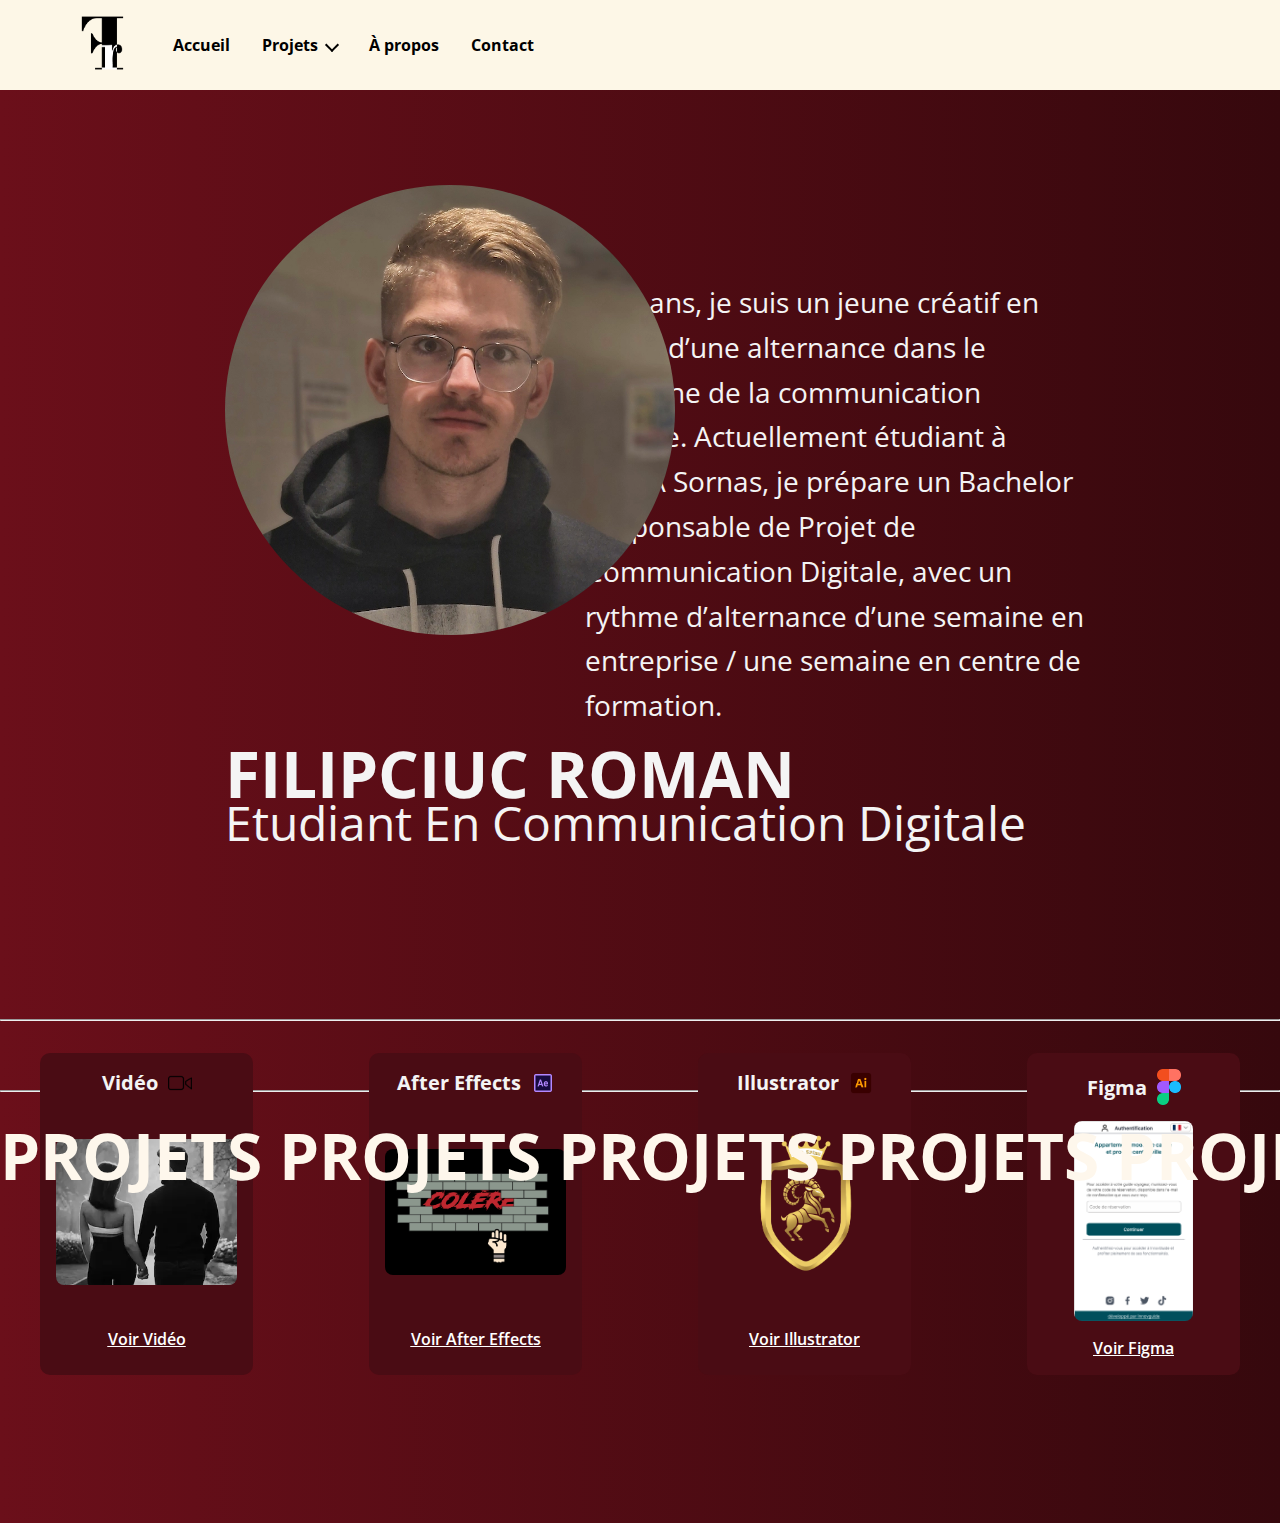
<file: index.html>
<!DOCTYPE html>
<html lang="fr">
<head>
  <meta charset="UTF-8" />
  <meta name="viewport" content="width=device-width, initial-scale=1" />
  <title>Roman Filipciuc | Recherche Alternance en Communication Digitale</title>
  <meta name="description" content="Portfolio de Roman Filipciuc, étudiant en communication digitale en recherche d'alternance, présentant ses projets en vidéo, design et communication." />


  <link href="https://fonts.googleapis.com/css2?family=Open+Sans:wght@400;700&display=swap" rel="stylesheet" />
  <style>
    /* ... ton CSS inchangé ... */
    * {
      margin: 0;
      padding: 0;
      box-sizing: border-box;
      font-family: 'Open Sans', sans-serif;
    }

    body {
      background: linear-gradient(to right, #6B0F1A, #36080D);
      color: #f4f4f4;
      overflow-x: hidden;
    }

    header {
      background-color: #fdf7e7;
      color: #000;
      height: 90px;
      padding: 0 2rem;
      display: flex;
      justify-content: space-between;
      align-items: center;
      position: sticky;
      top: 0;
      z-index: 1000;
      transition: opacity 0.4s ease;
      opacity: 1;
    }

    header.scrolled {
      opacity: 0.4;
      pointer-events: auto;
    }

    .logo img {
      height: 100px;
      width: auto;
    }

    nav ul {
      list-style: none;
      display: flex;
      gap: 2rem;
      align-items: center;
    }

    nav li {
      position: relative;
      user-select: none;
    }

    nav a {
      text-decoration: none;
      color: #000;
      font-weight: bold;
      cursor: pointer;
      display: flex;
      align-items: center;
      gap: 5px;
      user-select: none;
    }

    .arrow {
      border: solid #000;
      border-width: 0 2px 2px 0;
      display: inline-block;
      padding: 4px;
      transform: rotate(45deg);
      margin-left: 4px;
      transition: transform 0.3s ease;
    }

    .dropdown-menu {
      display: none;
      position: absolute;
      top: 100%;
      left: 0;
      background-color: #fdf7e7;
      box-shadow: 0 4px 6px rgba(0,0,0,0.1);
      border-radius: 5px;
      min-width: 160px;
      z-index: 2000;
      padding: 0;
      margin: 0;
    }

    .dropdown-menu li {
      list-style: none;
    }

    .dropdown-menu a {
      display: block;
      padding: 10px 15px;
      color: #000;
      font-weight: normal;
      text-decoration: none;
    }

    .dropdown-menu a:hover {
      background-color: #d9d2b8;
    }

    nav li.open > a .arrow {
      transform: rotate(-135deg);
    }

    nav li.open > .dropdown-menu {
      display: block;
    }

    .hero {
      position: relative;
      height: 100vh;
    }

    /* Nouveau conteneur pour la photo avec cadre animé */
    .hero .profile-frame {
      position: absolute;
      top: 95px;
      left: 225px;
      width: 450px;
      height: 450px;
      border-radius: 50%;
      overflow: visible;
      z-index: 10;
    }

    .hero .profile-frame img {
      width: 100%;
      height: 100%;
      border-radius: 50%;
      object-fit: cover;
      display: block;
      position: relative;
      z-index: 20;
    }

    /* Cadre brillant tournant */

    .hero h1 {
      position: absolute;
      top: 640px;
      left: 225px;
      font-size: 64px;
      font-weight: 700;
      z-index: 5;
    }

    .hero h2 {
      position: absolute;
      top: 700px;
      left: 225px;
      font-size: 48px;
      font-weight: 400;
      z-index: 5;
    }

    .hero p {
      position: absolute;
      top: 190px;
      right: 195px;
      font-size: 28px;
      max-width: 500px;
      line-height: 1.6;
      text-align: left;
      z-index: 5;
    }

    .marquee-container {
      width: 100vw;
      overflow: hidden;
      background: transparent;
      color: #fef7ec;
      white-space: nowrap;
      box-sizing: border-box;
      padding: 20px 0;
      margin-bottom: 300px;
      position: relative;
      z-index: 10;
      font-weight: 700;
      font-size: 4rem;
      text-transform: uppercase;
    }

    .marquee-content {
      display: inline-block;
      white-space: nowrap;
      will-change: transform;
      animation: marqueeAnim 20s linear infinite;
    }

    .marquee-content span {
      margin-right: 6rem;
      display: inline-block;
    }

    @keyframes marqueeAnim {
      0% { transform: translateX(0); }
      100% { transform: translateX(-50%); }
    }

    .carousel {
      display: flex;
      flex-direction: column;
      align-items: center;
      padding: 2rem;
      position: relative;
      overflow: visible;
      width: 100%;
    }

    .carousel-track {
      display: flex;
      justify-content: space-between;
      gap: 1rem;
      transition: transform 0.5s ease;
      overflow: visible;
      padding-bottom: 1rem;
      width: 100%;
    }

    .card {
      background-color: #4a0c14;
      border-radius: 10px;
      padding: 1rem;
      text-align: center;
      flex: 1 1 0;
      margin: 0 0.5rem;
      color: #f4f4f4;
      transition: transform 0.3s ease, box-shadow 0.3s ease;
      cursor: pointer;
      position: relative;
      z-index: 1;
    }

    .card:hover {
      transform: scale(1.1);
      box-shadow: 0 8px 20px rgba(255, 255, 255, 0.3);
      z-index: 10;
    }

    .card-title {
      font-weight: bold;
      font-size: 20px;
      margin-bottom: 1rem;
      display: flex;
      justify-content: center;
      align-items: center;
      gap: 10px;
    }

    .card-title img {
      width: 24px;
      height: auto;
    }

    .card-img-container {
      height: 200px;
      display: flex;
      justify-content: center;
      align-items: center;
      margin-bottom: 1rem;
    }

    .card-img-container img {
      max-width: 100%;
      max-height: 100%;
      object-fit: contain;
      border-radius: 8px;
    }
	
	.barreh2{
	margin-top:-300px;
    }
	
    .en-savoir-plus {
      text-decoration: underline;
      font-weight: 600;
      cursor: pointer;
      font-size: 16px;
      color: #fff;
    }

    .carousel-controls {
      display: none;
    }

    /* =====================
       HEADER & BURGER MENU
    ===================== */
    .burger {
      display: none;
      flex-direction: column;
      justify-content: center;
      align-items: center;
      width: 44px;
      height: 44px;
      cursor: pointer;
      z-index: 2001;
      background: rgba(255,255,255,0.7);
      border-radius: 50%;
      box-shadow: 0 2px 8px rgba(0,0,0,0.10);
      transition: background 0.2s;
    }
    .burger:hover, .burger:focus {
      background: rgba(255,255,255,0.95);
    }
    .burger span {
      display: block;
      width: 28px;
      height: 4px;
      margin: 4px 0;
      background: #6B0F1A;
      border-radius: 2px;
      transition: 0.3s;
    }
    /* Animation burger croix */
    .burger.open span:nth-child(1) {
      transform: translateY(8px) rotate(45deg);
    }
    .burger.open span:nth-child(2) {
      opacity: 0;
    }
    .burger.open span:nth-child(3) {
      transform: translateY(-8px) rotate(-45deg);
    }
    /* Overlay menu mobile */
    .nav-overlay {
      display: none;
      position: fixed;
      top: 0; left: 0; right: 0; bottom: 0;
      background: rgba(43,33,24,0.85);
      z-index: 1999;
      backdrop-filter: blur(2px);
      transition: opacity 0.3s;
    }
    .nav-overlay.active {
      display: block;
      opacity: 1;
    }
    @media (max-width: 1024px) {
      nav ul {
        gap: 1.2rem;
      }
      .carousel-track {
        gap: 0.5rem;
      }
    }
    @media (max-width: 900px) {
      .carousel-track {
        flex-direction: column;
        align-items: center;
        gap: 1.5rem;
      }
      .card {
        max-width: 95vw;
        margin: 0 auto;
      }
      .marquee-container {
        font-size: 2.2rem;
        margin-bottom: 120px;
      }
    }
    @media (max-width: 768px) {
      /* === Correction mobile avancée : structure fluide, espacement généreux, pas de superposition === */
      body {
        overflow-x: hidden;
      }
      main, section, .hero, .carousel, .carousel-track {
        width: 100vw;
        max-width: 100vw;
        box-sizing: border-box;
      }
      /* HERO section : tout en colonne, gros espacements */
      .hero {
        display: flex;
        flex-direction: column;
        align-items: center;
        justify-content: center;
        margin-bottom: 320px; /* Généreux espacement après hero */
        padding-bottom: 0;
      }
      .hero .profile-frame {
        margin-bottom: 40px;
        position: static !important;
        left: auto !important;
        top: auto !important;
        transform: none !important;
      }
      .hero h1 {
        width: 100%;
        max-width: 95vw;
        word-break: break-word;
        text-align: center;
        font-size: 1.3rem;
        margin-bottom: 60px;
      }
      .hero h2 {
        width: 100%;
        max-width: 95vw;
        word-break: break-word;
        text-align: center;
        font-size: 1.1rem;
        margin-bottom: 60px;
      }
      .hero p {
        width: 100%;
        max-width: 95vw;
        word-break: break-word;
        text-align: center;
        font-size: 1rem;
        margin-bottom: 320px;
      }
      /* Marquee : marge verticale généreuse */
      .marquee-container {
        margin-bottom: 320px !important;
        margin-top: 0;
        width: 100vw;
        max-width: 100vw;
      }
      /* Carousel section : pile verticale, marges */
      .carousel {
        width: 100vw;
        max-width: 100vw;
        margin-bottom: 320px !important;
        padding: 0 0.5rem;
      }
      .carousel-track {
        display: flex !important;
        flex-direction: column !important;
        align-items: center !important;
        gap: 2.2rem !important;
        width: 100vw;
        max-width: 100vw;
        overflow-x: visible !important;
        overflow-y: visible !important;
      }
      .card {
        width: 98vw;
        max-width: 98vw;
        min-width: 0;
        margin: 0 auto;
        margin-bottom: 0;
        display: flex;
        flex-direction: column;
        align-items: center;
        box-sizing: border-box;
      }
      .card-title, .card-img-container, .en-savoir-plus {
        width: 100%;
        text-align: center;
        justify-content: center;
        align-items: center;
        margin-left: auto;
        margin-right: auto;
      }
      .card-img-container img {
        display: block;
        margin: 0 auto;
        max-width: 90vw;
        height: auto;
        max-height: 120px;
        object-fit: contain;
      }
      .en-savoir-plus {
        margin-top: 0.7rem;
        margin-bottom: 0.7rem;
      }
      /* Ajout de marges entre toutes les sections principales */
      section, .carousel, .marquee-container {
        margin-bottom: 320px !important;
      }
      /* Empêcher tout débordement horizontal */
      * {
        box-sizing: border-box;
        max-width: 100vw;
      }
      /* Corriger les éléments absolus du hero */
      .hero .profile-frame,
      .hero h1,
      .hero h2,
      .hero p {
        position: static !important;
        left: auto !important;
        right: auto !important;
        top: auto !important;
        bottom: auto !important;
        transform: none !important;
      }
      /* Correction des textes qui dépassent */
      .card-title, .card p, .en-savoir-plus a {
        word-break: break-word;
        white-space: normal;
      }
    }
    @media (max-width: 480px) {
      .hero .profile-frame {
        width: 80px;
        height: 80px;
      }
      .hero h1 {
        font-size: 1.02rem;
      }
      .hero h2 {
        font-size: 0.85rem;
      }
      .marquee-container {
        font-size: 0.85rem;
      }
      .card {
        font-size: 0.95rem;
        padding: 0.7rem 0.2rem 1.1rem 0.2rem;
      }
      .card-img-container {
        height: 60px;
      }
      .card-img-container img {
        max-height: 60px;
      }
    }
    /* === Espacement vertical constant 100px sur TOUTES les tailles d'écran === */
    .hero .profile-frame {
      margin-bottom: 100px;
    }
    .hero h1 {
      margin-bottom: 100px;
    }
    .hero h2 {
      margin-bottom: 100px;
    }
    .hero p {
      margin-bottom: 100px;
    }
    .marquee-container {
      margin-bottom: 100px !important;
      margin-top: 0 !important;
    }
    section, .carousel, .marquee-container {
      margin-bottom: 100px !important;
    }
    .carousel-track {
      gap: 100px !important;
    }
    .card {
      margin-bottom: 0 !important;
    }
    /* Pour éviter les doubles marges, on gère tout par les sections principales */
    @media (max-width: 1024px) {
      .hero .profile-frame,
      .hero h1,
      .hero h2,
      .hero p,
      .marquee-container,
      section, .carousel, .marquee-container {
        margin-bottom: 100px !important;
      }
      .marquee-container {
        margin-top: 0 !important;
      }
      .carousel-track {
        gap: 100px !important;
      }
      .card {
        margin-bottom: 0 !important;
      }
    }
    @media (max-width: 900px) {
      .hero .profile-frame,
      .hero h1,
      .hero h2,
      .hero p,
      .marquee-container,
      section, .carousel, .marquee-container {
        margin-bottom: 100px !important;
      }
      .marquee-container {
        margin-top: 0 !important;
      }
      .carousel-track {
        gap: 100px !important;
      }
      .card {
        margin-bottom: 0 !important;
      }
    }
    @media (max-width: 768px) {
      .hero .profile-frame,
      .hero h1,
      .hero h2,
      .hero p,
      .marquee-container,
      section, .carousel, .marquee-container {
        margin-bottom: 100px !important;
      }
      .marquee-container {
        margin-top: 0 !important;
      }
      .carousel-track {
        gap: 100px !important;
      }
      .card {
        margin-bottom: 0 !important;
      }
    }
    @media (max-width: 480px) {
      .hero .profile-frame,
      .hero h1,
      .hero h2,
      .hero p,
      .marquee-container,
      section, .carousel, .marquee-container {
        margin-bottom: 100px !important;
      }
      .marquee-container {
        margin-top: 0 !important;
      }
      .carousel-track {
        gap: 100px !important;
      }
      .card {
        margin-bottom: 0 !important;
      }
    }
    /* === Correction fond et header pleine largeur sur toutes tailles d'écran === */
    html, body {
      width: 100vw;
      min-width: 100vw;
      max-width: 100vw;
      overflow-x: hidden;
      background: linear-gradient(to right, #6B0F1A, #36080D);
      background-size: cover;
      background-repeat: no-repeat;
    }
    header {
      width: 100vw;
      min-width: 100vw;
      max-width: 100vw;
      left: 0;
      right: 0;
      margin: 0;
      box-sizing: border-box;
      border: none;
    }
    nav {
      width: 100vw;
      min-width: 100vw;
      max-width: 100vw;
      box-sizing: border-box;
    }
    nav ul {
      width: 100vw;
      min-width: 100vw;
      max-width: 100vw;
      box-sizing: border-box;
      margin: 0;
      padding: 0;
    }
    /* S'assurer que tous les éléments du menu sont alignés et contenus dans le header */
    nav ul li {
      box-sizing: border-box;
      margin: 0;
      padding: 0;
    }
    /* Correction spécifique mobile si besoin */
    @media (max-width: 1024px), (max-width: 900px), (max-width: 768px), (max-width: 480px) {
      html, body {
        width: 100vw !important;
        min-width: 100vw !important;
        max-width: 100vw !important;
        overflow-x: hidden !important;
        background: linear-gradient(to right, #6B0F1A, #36080D) !important;
        background-size: cover !important;
        background-repeat: no-repeat !important;
      }
      header, nav, nav ul {
        width: 100vw !important;
        min-width: 100vw !important;
        max-width: 100vw !important;
        left: 0 !important;
        right: 0 !important;
        margin: 0 !important;
        box-sizing: border-box !important;
      }
      nav ul li {
        box-sizing: border-box !important;
        margin: 0 !important;
        padding: 0 !important;
      }
    }
  </style>
</head>
<body>
  <div class="nav-overlay" id="navOverlay"></div>
  <header>
    <div class="logo">
      <img src="Monogramme.png" alt="Logo Roman" />
    </div>
    <div class="burger" id="burgerMenu" aria-label="Ouvrir le menu" tabindex="0">
      <span></span><span></span><span></span>
    </div>
    <nav>
      <ul id="mainNav">
        <li><a href="index.html">Accueil</a></li>
        <li class="dropdown">
          <a href="#" id="projetsMenu">Projets <i class="arrow"></i></a>
          <ul class="dropdown-menu" aria-labelledby="projetsMenu">
            <li><a href="illustrator.html">Illustrator</a></li>
            <li><a href="aftereffects.html">After Effects</a></li>
            <li><a href="video.html">Vidéos</a></li>
            <li><a href="figma.html">Figma</a></li>
          </ul>
        </li>
        <li><a href="Apropos.html">À propos</a></li>
        <li><a href="contact.html">Contact</a></li>
      </ul>
    </nav>
  </header>

  <section class="hero">
    <div class="profile-frame">
      <img src="photodeprofil.webp" alt="Photo" />
    </div>
    <h1>FILIPCIUC ROMAN</h1>
    <h2>Etudiant En Communication Digitale</h2>
    <p>
      À 19 ans, je suis un jeune créatif en quête d’une alternance dans le domaine de la communication digitale. Actuellement étudiant à l’EDTA Sornas, je prépare un Bachelor Responsable de Projet de Communication Digitale, avec un rythme d’alternance d’une semaine en entreprise / une semaine en centre de formation.
    </p>
  </section>
  
<hr class="barreh">

  <div class="marquee-container" aria-label="Texte défilant des projets">
    <div class="marquee-content" aria-hidden="true">
      <span>projets projets projets projets projets projets projets projets projets projets projets projets projets projets projets projets projets projets projets projets projets projets</span>
      <span>projets projets projets projets projets projets projets projets projets projets projets projets projets projets projets projets projets projets projets projets</span>
    </div>
  </div>
  
<hr class="barreh2">

  <section class="carousel">
    <div class="carousel-track" id="carouselTrack">
      <div class="card">
        <div class="card-title">
          Vidéo <img src="lecteur-video.png" alt="Icône vidéo"/>
        </div>
        <div class="card-img-container">
          <img src="capture-clip.webp" alt="Vidéo" />
        </div>
        <p class="en-savoir-plus">
          <a href="video.html" style="color:inherit; text-decoration: underline;">Voir Vidéo</a>
        </p>
      </div>

      <div class="card">
        <div class="card-title">
          After Effects <img src="icons8-adobe-after-effects-48.png" alt="Logo After Effects" />
        </div>
        <div class="card-img-container">
          <img src="capture mur.PNG" alt="After Effects" />
        </div>
        <p class="en-savoir-plus">
          <a href="aftereffects.html" style="color:inherit; text-decoration: underline;">Voir After Effects</a>
        </p>
      </div>

      <div class="card">
        <div class="card-title">
          Illustrator <img src="Adobe Illustrator CC Old.png" alt="Logo Illustrator" />
        </div>
        <div class="card-img-container">
          <img src="capricorne 1.png" alt="Illustrator" />
        </div>
        <p class="en-savoir-plus">
          <a href="illustrator.html" style="color:inherit; text-decoration: underline;">Voir Illustrator</a>
        </p>
      </div>

      <div class="card">
        <div class="card-title">
          Figma <img src="figma-seeklogo.png" alt="Logo Figma" />
        </div>
        <div class="card-img-container">
          <img src="Page d'authentification.png" alt="Figma" />
        </div>
        <p class="en-savoir-plus">
          <a href="figma.html" style="color:inherit; text-decoration: underline;">Voir Figma</a>
        </p>
      </div>
    </div>
  </section>

  <script>
    const projetsMenu = document.getElementById('projetsMenu');
    const dropdownLi = projetsMenu.parentElement;

    projetsMenu.addEventListener('click', (e) => {
      e.preventDefault();
      dropdownLi.classList.toggle('open');
    });

    document.addEventListener('click', (event) => {
      if (!dropdownLi.contains(event.target)) {
        dropdownLi.classList.remove('open');
      }
    });

    window.addEventListener('scroll', () => {
      const header = document.querySelector('header');
      if (window.scrollY > 10) {
        header.classList.add('scrolled');
      } else {
        header.classList.remove('scrolled');
      }
    });

    // --- BURGER MENU RESPONSIVE AVEC OVERLAY ---
    const burger = document.getElementById('burgerMenu');
    const navUl = document.getElementById('mainNav');
    const navOverlay = document.getElementById('navOverlay');
    function closeMenu() {
      navUl.classList.remove('open');
      burger.classList.remove('open');
      navOverlay.classList.remove('active');
    }
    burger.addEventListener('click', () => {
      navUl.classList.toggle('open');
      burger.classList.toggle('open');
      navOverlay.classList.toggle('active');
    });
    burger.addEventListener('keydown', (e) => {
      if (e.key === 'Enter' || e.key === ' ') {
        navUl.classList.toggle('open');
        burger.classList.toggle('open');
        navOverlay.classList.toggle('active');
      }
    });
    navOverlay.addEventListener('click', closeMenu);
    // Fermer le menu au clic sur un lien (mobile)
    navUl.querySelectorAll('a').forEach(link => {
      link.addEventListener('click', () => {
        if(window.innerWidth <= 768) closeMenu();
      });
    });
  </script>
</body>
</html>
</file>
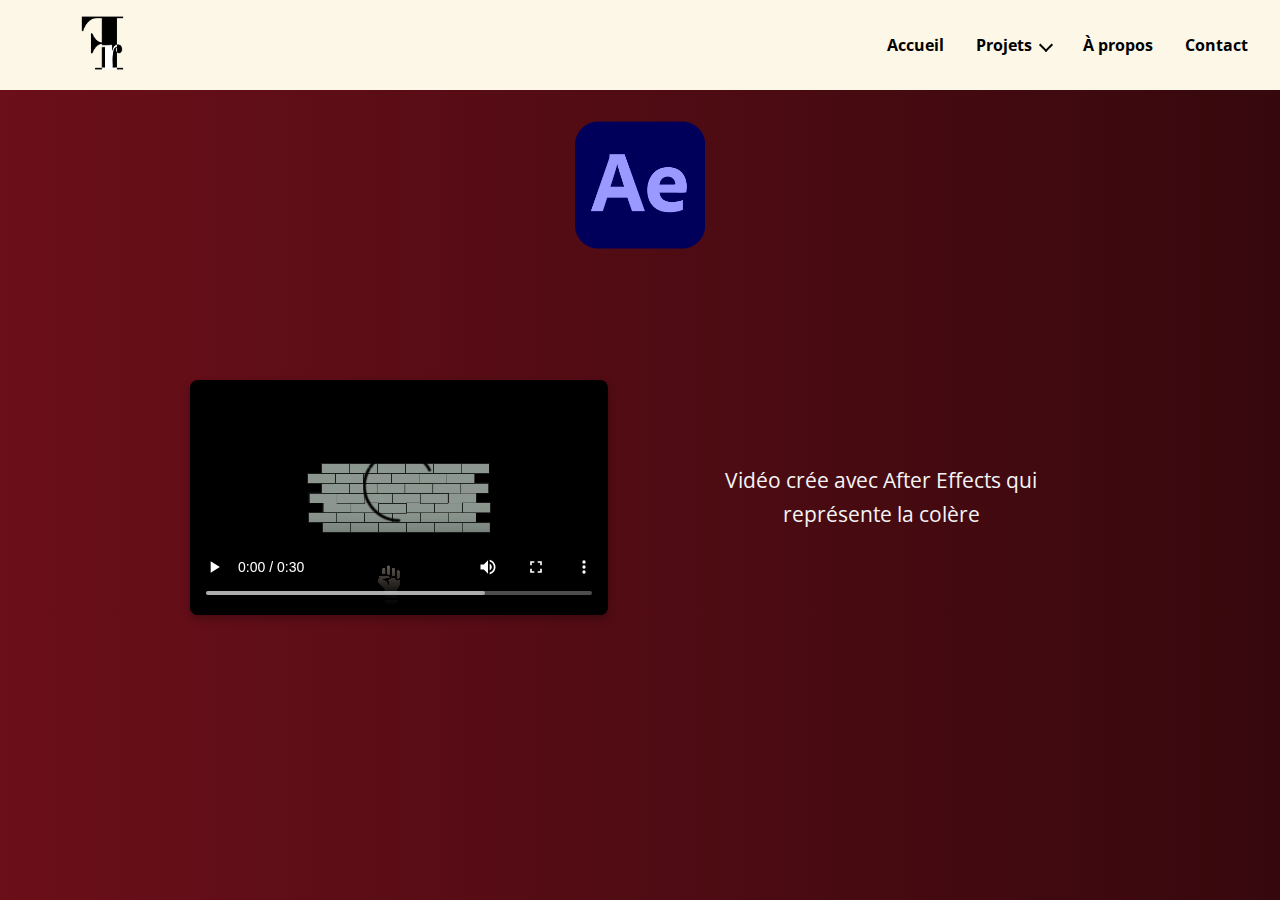
<file: aftereffects.html>
<!DOCTYPE html>
<html lang="fr">
<head>
  <meta charset="UTF-8" />
  <meta name="viewport" content="width=device-width, initial-scale=1" />
  <title>Nouvelle Page | Reoman Portfolio</title>
  <link href="https://fonts.googleapis.com/css2?family=Open+Sans:wght@400;700&display=swap" rel="stylesheet" />
  <style>
    * {
      margin: 0;
      padding: 0;
      box-sizing: border-box;
      font-family: 'Open Sans', sans-serif;
    }

    body {
      background: linear-gradient(to right, #6B0F1A, #36080D);
      color: #f4f4f4;
    }

    header {
      background-color: #fdf7e7;
      color: #000;
      height: 90px;
      padding: 0 2rem;
      display: flex;
      justify-content: space-between;
      align-items: center;
      position: sticky;
      top: 0;
      z-index: 1000;
      transition: opacity 0.4s ease;
    }

    header.scrolled {
      opacity: 0.4;
    }

    .logo img {
      height: 100px;
      width: auto;
    }

    nav ul {
      list-style: none;
      display: flex;
      gap: 2rem;
      align-items: center;
    }

    nav li {
      position: relative;
      user-select: none;
    }

    nav a {
      text-decoration: none;
      color: #000;
      font-weight: bold;
      cursor: pointer;
      display: flex;
      align-items: center;
      gap: 5px;
    }

    .arrow {
      border: solid #000;
      border-width: 0 2px 2px 0;
      display: inline-block;
      padding: 4px;
      transform: rotate(45deg);
      margin-left: 4px;
      transition: transform 0.3s ease;
    }

    .dropdown-menu {
      display: none;
      position: absolute;
      top: 100%;
      left: 0;
      background-color: #fdf7e7;
      box-shadow: 0 4px 6px rgba(0,0,0,0.1);
      border-radius: 5px;
      min-width: 160px;
      z-index: 2000;
    }

    .dropdown-menu a {
      display: block;
      padding: 10px 15px;
      color: #000;
      font-weight: normal;
      text-decoration: none;
    }

    .dropdown-menu a:hover {
      background-color: #d9d2b8;
    }

    nav li.open > a .arrow {
      transform: rotate(-135deg);
    }

    nav li.open > .dropdown-menu {
      display: block;
    }

    /* Centrage du logo After Effects */
    .aftereffects-logo {
      display: flex;
      justify-content: center;
      margin-top: 30px;
      margin-bottom: 130px;
    }

    .aftereffects-logo img {
      width: 130px;
      height: auto;
    }

    /* --- Section vidéo + texte --- */
    .video-logo {
      display: flex;
      justify-content: center;
      margin-top: -10px;
      margin-bottom: 150px;
    }

    .video-logo img {
      width: 150px;
      height: auto;
    }

    .content-section {
      display: flex;
      justify-content: center;
      gap: 4rem;
      margin-top: 70px;
      color: #f4f4f4;
      width: 900px;
      margin-left: auto;
      margin-right: auto;

      opacity: 0;
      transform: translateY(30px);
      transition: opacity 0.8s ease, transform 0.8s ease;
    }

    .content-section.visible {
      opacity: 1;
      transform: translateY(0);
    }

    .content-section .video-container,
    .content-section .text-container {
      width: 450px;
      display: flex;
      justify-content: center;
      align-items: center;
      text-align: center;
    }

    .content-section .video-container video {
      width: 100%;
      height: auto;
      border-radius: 8px;
      box-shadow: 0 4px 8px rgba(0,0,0,0.25);
    }

    .content-section .text-container p {
      font-size: 1.3rem;
      line-height: 1.6;
      max-width: 400px;
      margin: 0 auto;
      color: #f4f4f4;
    }

    /* Responsive */
    @media (max-width: 900px) {
      .content-section {
        width: 100%;
        flex-direction: column !important;
        gap: 2rem;
        margin-top: 50px;
      }
      .content-section .video-container,
      .content-section .text-container {
        width: 100%;
        justify-content: center;
      }
      .content-section .text-container p {
        max-width: 100%;
        text-align: center;
      }
    }
  </style>
</head>
<body>
  <header>
    <div class="logo">
      <img src="Monogramme.png" alt="Logo Roman" />
    </div>
    <nav>
      <ul>
        <li><a href="accueil1.html">Accueil</a></li>
        <li class="dropdown">
          <a href="#" id="projetsMenu">Projets <i class="arrow"></i></a>
          <div class="dropdown-menu" aria-labelledby="projetsMenu">
            <a href="illustrator.html">Illustrator</a>
            <a href="aftereffects.html">After Effects</a>
            <a href="video.html">Vidéos</a>
            <a href="figma.html">Figma</a>
          </div>
        </li>
        <li><a href="Apropos.html">À propos</a></li>
        <li><a href="contact.html">Contact</a></li>
      </ul>
    </nav>
  </header>

  <!-- Logo After Effects centré -->
  <div class="aftereffects-logo">
    <img src="adobe-after-effects-icon.png" alt="Logo After Effects" />
  </div>


  <!-- Section vidéo + texte -->
  <section class="content-section">
    <div class="video-container">
      <video controls>
        <source src="mur nouveau.mp4" type="video/mp4" />
        Votre navigateur ne prend pas en charge la lecture vidéo.
      </video>
    </div>
    <div class="text-container">
      <p>Vidéo crée avec After Effects qui représente la colère</p>
    </div>
  </section>

  <script>
    // Dropdown menu toggle
    const projetsMenu = document.getElementById('projetsMenu');
    const dropdownLi = projetsMenu.parentElement;

    projetsMenu.addEventListener('click', (e) => {
      e.preventDefault();
      dropdownLi.classList.toggle('open');
    });

    document.addEventListener('click', (event) => {
      if (!dropdownLi.contains(event.target)) {
        dropdownLi.classList.remove('open');
      }
    });

    // Header opacity on scroll
    window.addEventListener('scroll', () => {
      const header = document.querySelector('header');
      header.classList.toggle('scrolled', window.scrollY > 10);
    });

    // Animation on scroll using Intersection Observer
    const sections = document.querySelectorAll('.content-section');

    const observerOptions = {
      root: null,
      rootMargin: '0px',
      threshold: 0.1
    };

    const observer = new IntersectionObserver((entries, observer) => {
      entries.forEach(entry => {
        if(entry.isIntersecting) {
          entry.target.classList.add('visible');
          observer.unobserve(entry.target);
        }
      });
    }, observerOptions);

    sections.forEach(section => {
      observer.observe(section);
    });
  </script>
</body>
</html>
</file>
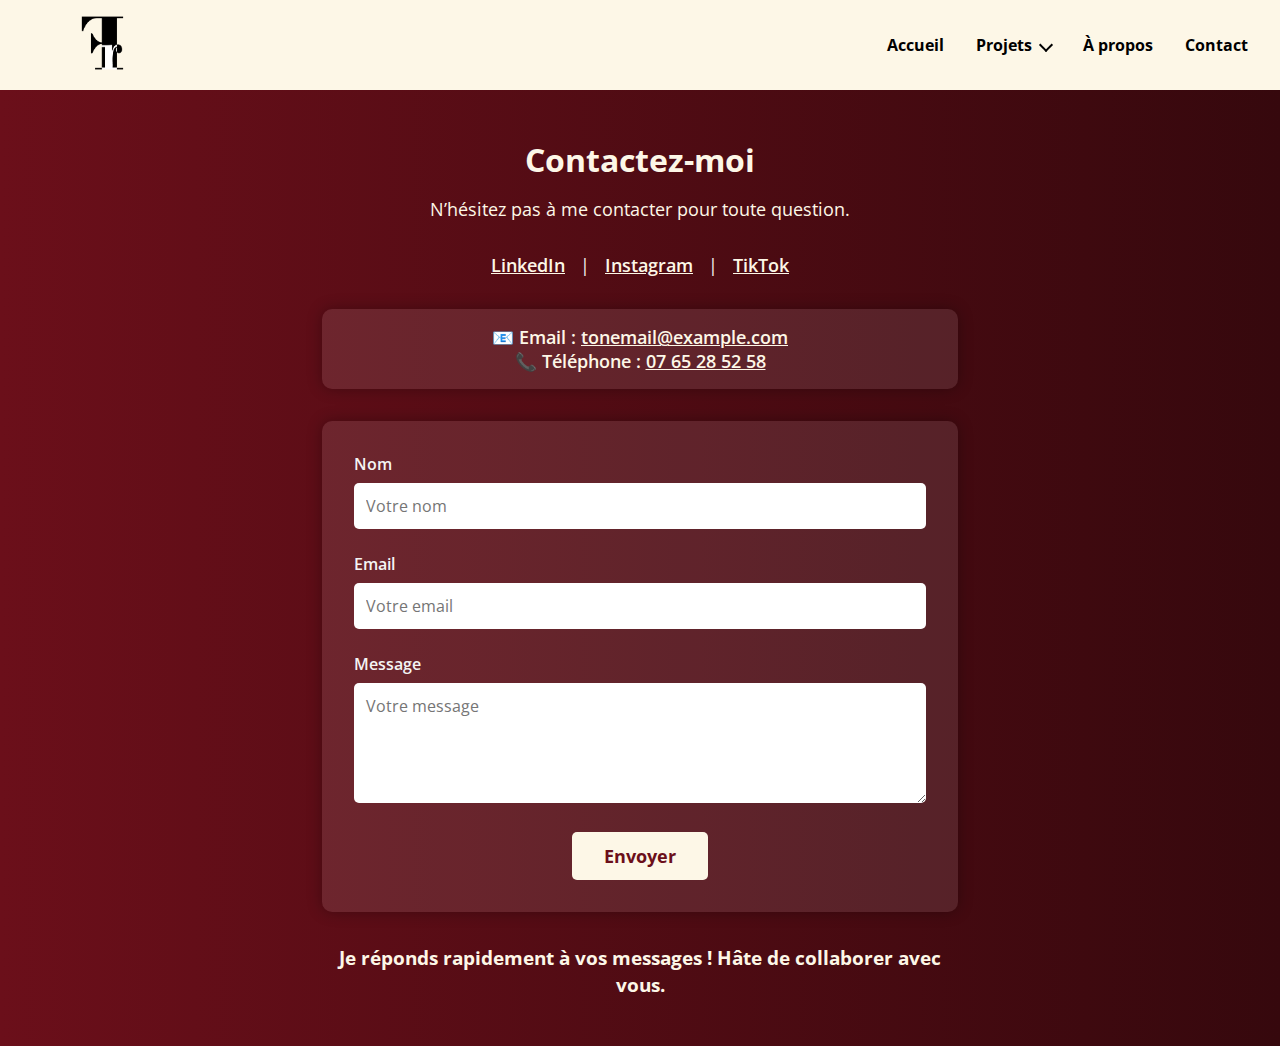
<file: contact.html>
<!DOCTYPE html>
<html lang="fr">
<head>
  <meta charset="UTF-8" />
  <meta name="viewport" content="width=device-width, initial-scale=1" />
  <title>Contact | Reoman Portfolio</title>
  <link href="https://fonts.googleapis.com/css2?family=Open+Sans:wght@400;700&display=swap" rel="stylesheet" />
  <style>
    * {
      margin: 0;
      padding: 0;
      box-sizing: border-box;
      font-family: 'Open Sans', sans-serif;
    }

    body {
      background: linear-gradient(to right, #6B0F1A, #36080D);
      color: #f4f4f4;
      min-height: 100vh;
      display: flex;
      flex-direction: column;
    }

    header {
      background-color: #fdf7e7;
      color: #000;
      height: 90px;
      padding: 0 2rem;
      display: flex;
      justify-content: space-between;
      align-items: center;
      position: sticky;
      top: 0;
      z-index: 1000;
      transition: opacity 0.4s ease;
    }

    header.scrolled {
      opacity: 0.4;
    }

    .logo img {
      height: 100px;
      width: auto;
    }

    nav ul {
      list-style: none;
      display: flex;
      gap: 2rem;
      align-items: center;
    }

    nav li {
      position: relative;
      user-select: none;
    }

    nav a {
      text-decoration: none;
      color: #000;
      font-weight: bold;
      cursor: pointer;
      display: flex;
      align-items: center;
      gap: 5px;
    }

    .arrow {
      border: solid #000;
      border-width: 0 2px 2px 0;
      display: inline-block;
      padding: 4px;
      transform: rotate(45deg);
      margin-left: 4px;
      transition: transform 0.3s ease;
    }

    .dropdown-menu {
      display: none;
      position: absolute;
      top: 100%;
      left: 0;
      background-color: #fdf7e7;
      box-shadow: 0 4px 6px rgba(0,0,0,0.1);
      border-radius: 5px;
      min-width: 160px;
      z-index: 2000;
    }

    .dropdown-menu a {
      display: block;
      padding: 10px 15px;
      color: #000;
      font-weight: normal;
      text-decoration: none;
    }

    .dropdown-menu a:hover {
      background-color: #d9d2b8;
    }

    nav li.open > a .arrow {
      transform: rotate(-135deg);
    }

    nav li.open > .dropdown-menu {
      display: block;
    }

    main {
      flex: 1;
      padding: 3rem 2rem;
      max-width: 700px;
      margin: 0 auto;
    }

    h1 {
      font-weight: 700;
      margin-bottom: 1rem;
      color: #fdf7e7;
      text-align: center;
    }

    p.intro {
      font-size: 1.1rem;
      margin-bottom: 2rem;
      text-align: center;
      color: #fdf7e7;
    }

    .social-links {
      text-align: center;
      margin-bottom: 2rem;
      font-size: 1.1rem;
    }

    .social-links a {
      color: #fdf7e7;
      margin: 0 10px;
      text-decoration: underline;
      cursor: pointer;
      font-weight: 600;
    }

    .contact-info {
      background-color: rgba(255, 255, 255, 0.1);
      padding: 1rem 2rem;
      border-radius: 10px;
      box-shadow: 0 0 15px rgba(0,0,0,0.3);
      margin-bottom: 2rem;
      color: #fdf7e7;
      font-weight: 600;
      font-size: 1.1rem;
      text-align: center;
    }

    form {
      background-color: rgba(255, 255, 255, 0.1);
      padding: 2rem;
      border-radius: 10px;
      box-shadow: 0 0 15px rgba(0,0,0,0.3);
    }

    label {
      display: block;
      margin-bottom: 0.5rem;
      font-weight: 600;
    }

    input[type="text"],
    input[type="email"],
    textarea {
      width: 100%;
      padding: 0.75rem;
      margin-bottom: 1.5rem;
      border: none;
      border-radius: 5px;
      font-size: 1rem;
      font-family: 'Open Sans', sans-serif;
    }

    textarea {
      resize: vertical;
      min-height: 120px;
    }

    button {
      background-color: #fdf7e7;
      color: #6B0F1A;
      font-weight: 700;
      padding: 0.75rem 2rem;
      border: none;
      border-radius: 5px;
      cursor: pointer;
      font-size: 1.1rem;
      transition: background-color 0.3s ease;
      display: block;
      margin: 0 auto;
    }

    button:hover {
      background-color: #d9d2b8;
    }

    .cta {
      margin-top: 2rem;
      text-align: center;
      font-weight: 700;
      font-size: 1.2rem;
      color: #fdf7e7;
    }

    /* Responsive */
    @media (max-width: 600px) {
      main {
        padding: 2rem 1rem;
      }
    }
  </style>
</head>
<body>
  <header>
    <div class="logo">
      <img src="Monogramme.png" alt="Logo Roman" />
    </div>
    <nav>
      <ul>
        <li><a href="accueil1.html">Accueil</a></li>
        <li class="dropdown">
          <a href="#" id="projetsMenu">Projets <i class="arrow"></i></a>
          <div class="dropdown-menu" aria-labelledby="projetsMenu">
            <a href="illustrator.html">Illustrator</a>
            <a href="aftereffects.html">After Effects</a>
            <a href="video.html">Vidéos</a>
            <a href="figma.html">Figma</a>
          </div>
        </li>
        <li><a href="Apropos.html">À propos</a></li>
        <li><a href="#">Contact</a></li>
      </ul>
    </nav>
  </header>

  <main>
    <h1>Contactez-moi</h1>
    <p class="intro">N’hésitez pas à me contacter pour toute question.</p>

    <div class="social-links">
      <!-- Remplace les # par tes liens réseaux sociaux -->
      <a href="https://www.linkedin.com/in/roman-filipciuc?utm_source=share&utm_campaign=share_via&utm_content=profile&utm_medium=ios_app" target="_blank" rel="noopener noreferrer">LinkedIn</a> |
      <a href="https://www.instagram.com/roman_thff/profilecard/?igsh=MWI4ODR4eXFuOWl5" target="_blank" rel="noopener noreferrer">Instagram</a> |
      <a href="https://www.tiktok.com/@davidtheaxolotl0?_t=ZN-8wvTjnRg742&_r=1" target="_blank" rel="noopener noreferrer">TikTok</a>
    </div>

    <div class="contact-info">
      📧 Email : <a href="romanfilipciuc2006@mail.ru" style="color:#fdf7e7; text-decoration: underline;">tonemail@example.com</a><br />
      📞 Téléphone : <a href="tel:+337 65 28 52 58" style="color:#fdf7e7; text-decoration: underline;">07 65 28 52 58</a>
    </div>

    <form id="contactForm" action="mailto:tonemail@example.com" method="POST" enctype="text/plain">
      <label for="name">Nom</label>
      <input type="text" id="name" name="Nom" required placeholder="Votre nom" />

      <label for="email">Email</label>
      <input type="email" id="email" name="Email" required placeholder="Votre email" />

      <label for="message">Message</label>
      <textarea id="message" name="Message" required placeholder="Votre message"></textarea>

      <button type="submit">Envoyer</button>
    </form>

    <p class="cta">Je réponds rapidement à vos messages ! Hâte de collaborer avec vous.</p>
  </main>

  <script>
    // Menu déroulant Projets
    const projetsMenu = document.getElementById('projetsMenu');
    const dropdownLi = projetsMenu.parentElement;

    projetsMenu.addEventListener('click', (e) => {
      e.preventDefault();
      dropdownLi.classList.toggle('open');
    });

    document.addEventListener('click', (event) => {
      if (!dropdownLi.contains(event.target)) {
        dropdownLi.classList.remove('open');
      }
    });

    // Opacité du header au scroll
    window.addEventListener('scroll', () => {
      const header = document.querySelector('header');
      header.classList.toggle('scrolled', window.scrollY > 10);
    });
  </script>
</body>
</html>
</file>
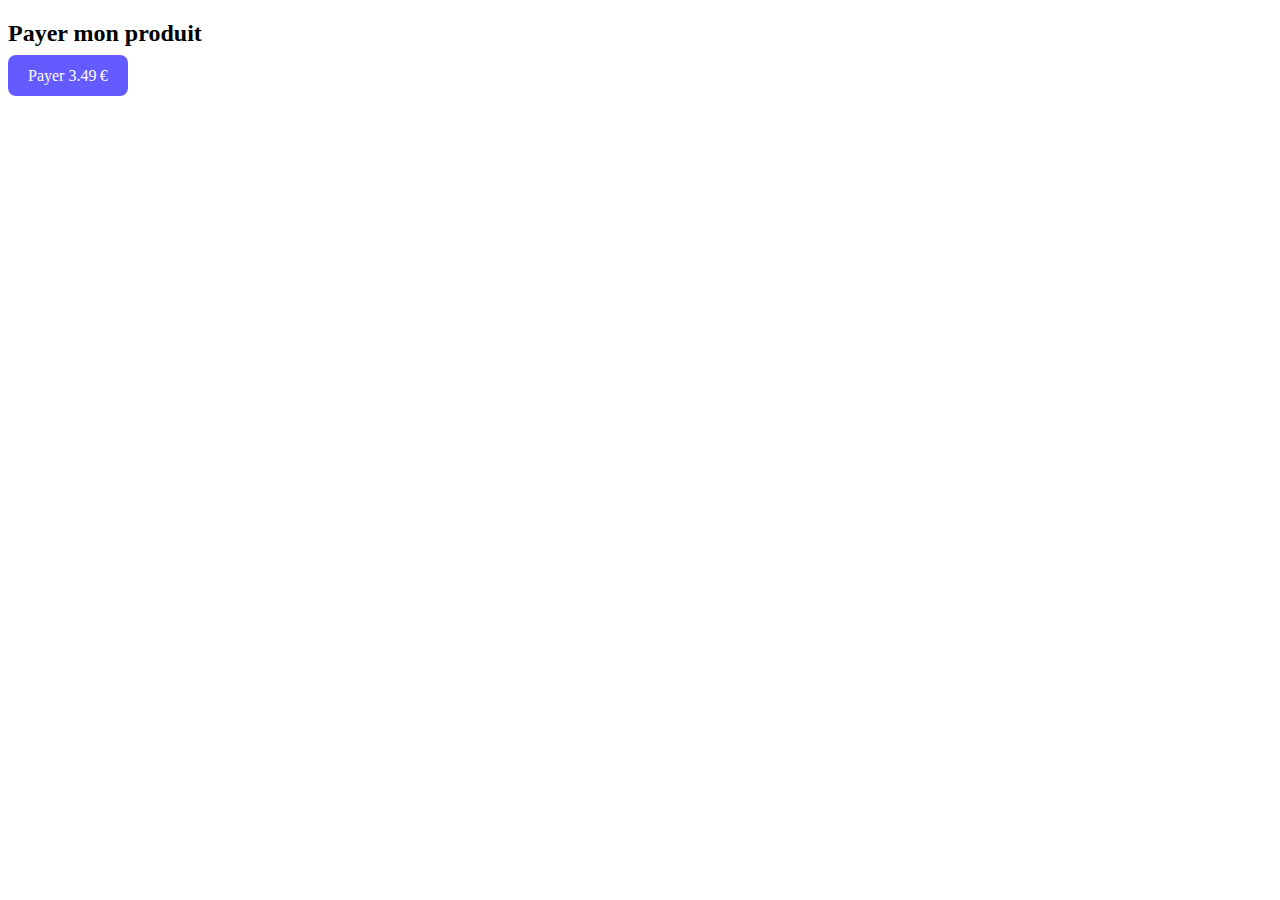
<file: stripe.html>
<!DOCTYPE html>
<html>
<head>
  <title>Mon bouton de paiement</title>
  <style>
    .stripe-button {
      background-color: #635bff;
      color: white;
      border: none;
      padding: 12px 20px;
      font-size: 16px;
      border-radius: 8px;
      cursor: pointer;
      text-decoration: none;
    }
    .stripe-button:hover {
      background-color: #4b45e0;
    }
  </style>
</head>
<body>

  <h2>Payer mon produit</h2>

  <a class="stripe-button" href="https://buy.stripe.com/test_fZubIU6sL7dmaW44tI2ZO00" target="_blank">
    Payer 3.49 €
  </a>

</body>
</html>
</file>
